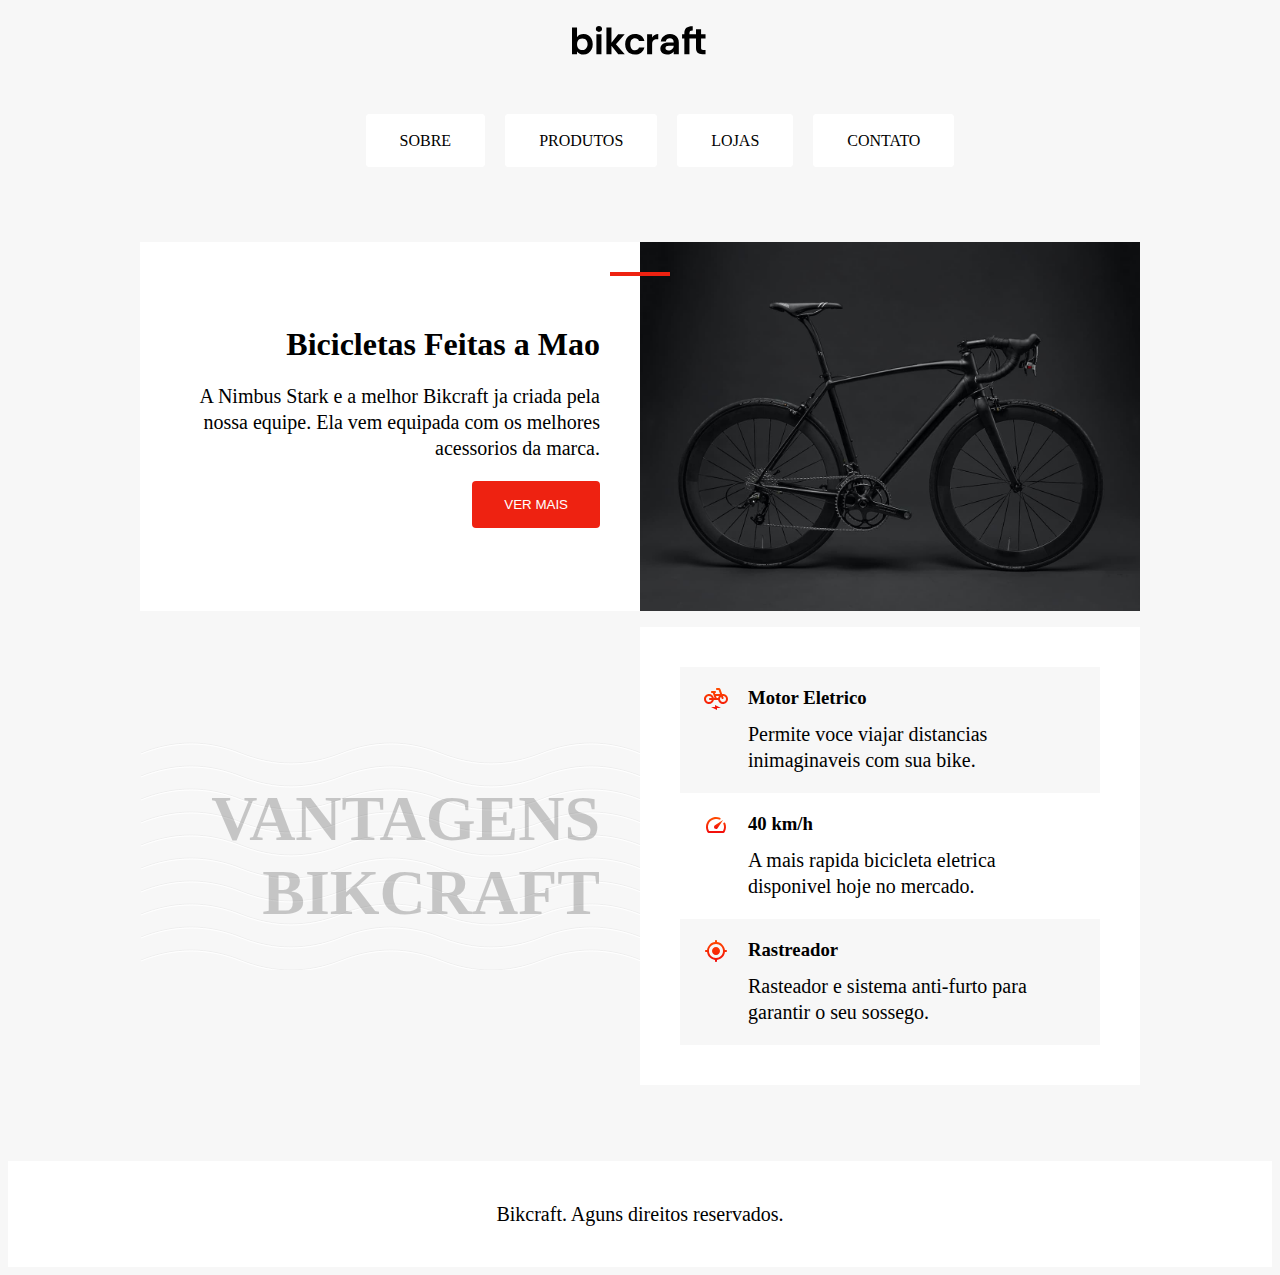
<file: Exercise/index.html>
<!DOCTYPE html>
<html lang="en">

<head>
    <meta charset="UTF-8">
    <meta name="viewport" content="width=device-width, initial-scale=1.0">
    <link rel="preconnect" href="https://fonts.googleapis.com">
    <link rel="preconnect" href="https://fonts.gstatic.com" crossorigin>
    <link rel="stylesheet" href="/Exercise/style.css">
    <title>Bikcraft</title>
</head>

<body>
    <header class="header">

        <img src="/Exercise/imgs/03-css-posicionamento/03-css-posicionamento/0309-posicionamento-exercicio/img/bikcraft.svg"
            alt="Bikcraft">

        <nav aria-label="primaria">
            <ul class="menu">
                <li>
                    <a href="/">sobre</a>
                </li>
                <li>
                    <a href="/">produtos</a>
                </li>
                <li>
                    <a href="/">lojas</a>
                </li>
                <li>
                    <a href="/">contato</a>
                </li>
            </ul>
        </nav>
    </header>

    <main>
        <article class="conteudo" aria-labelledby="label-introducao">

            <div class="introducao" id="label-introducao">
                <h1>Bicicletas Feitas a Mao</h1>
                <p>A Nimbus Stark e a melhor Bikcraft ja criada pela nossa equipe.
                    Ela vem equipada com os melhores
                    acessorios da marca.</p>
                <button class="btn">ver mais</button>
            </div>

            <img src="imgs/03-css-posicionamento/03-css-posicionamento/0309-posicionamento-exercicio/img/bicicleta.jpg"
                alt="Bikcraft preta">
        </article>
        <article class="conteudo" aria-labelledby="label-vantagens">

            <h2 class="subtitulo" id="label-vantagens">Vantagens Bikcraft</h2>
            <ul class="vantagens">
                <li class="vantagens-item">
                    <img src="/Exercise/imgs/03-css-posicionamento/03-css-posicionamento/0309-posicionamento-exercicio/img/eletrica.svg"
                        alt="">
                    <h3>Motor Eletrico</h3>
                    <p>Permite voce viajar distancias inimaginaveis com sua bike.</p>
                </li>
                <li class="vantagens-item">
                    <img src="/Exercise/imgs/03-css-posicionamento/03-css-posicionamento/0309-posicionamento-exercicio/img/velocidade.svg"
                        alt="">
                    <h3>40 km/h</h3>
                    <p>A mais rapida bicicleta eletrica disponivel hoje no mercado.</p>
                </li>
                <li class="vantagens-item">
                    <img src="/Exercise/imgs/03-css-posicionamento/03-css-posicionamento/0309-posicionamento-exercicio/img/rastreador.svg"
                        alt="">
                    <h3>Rastreador</h3>
                    <p>Rasteador e sistema anti-furto para garantir o seu sossego.</p>
                </li>
            </ul>
        </article>
    </main>

    <footer class="rodape">
        <p>Bikcraft. Aguns direitos reservados.</p>
    </footer>
</body>

</html>
</file>
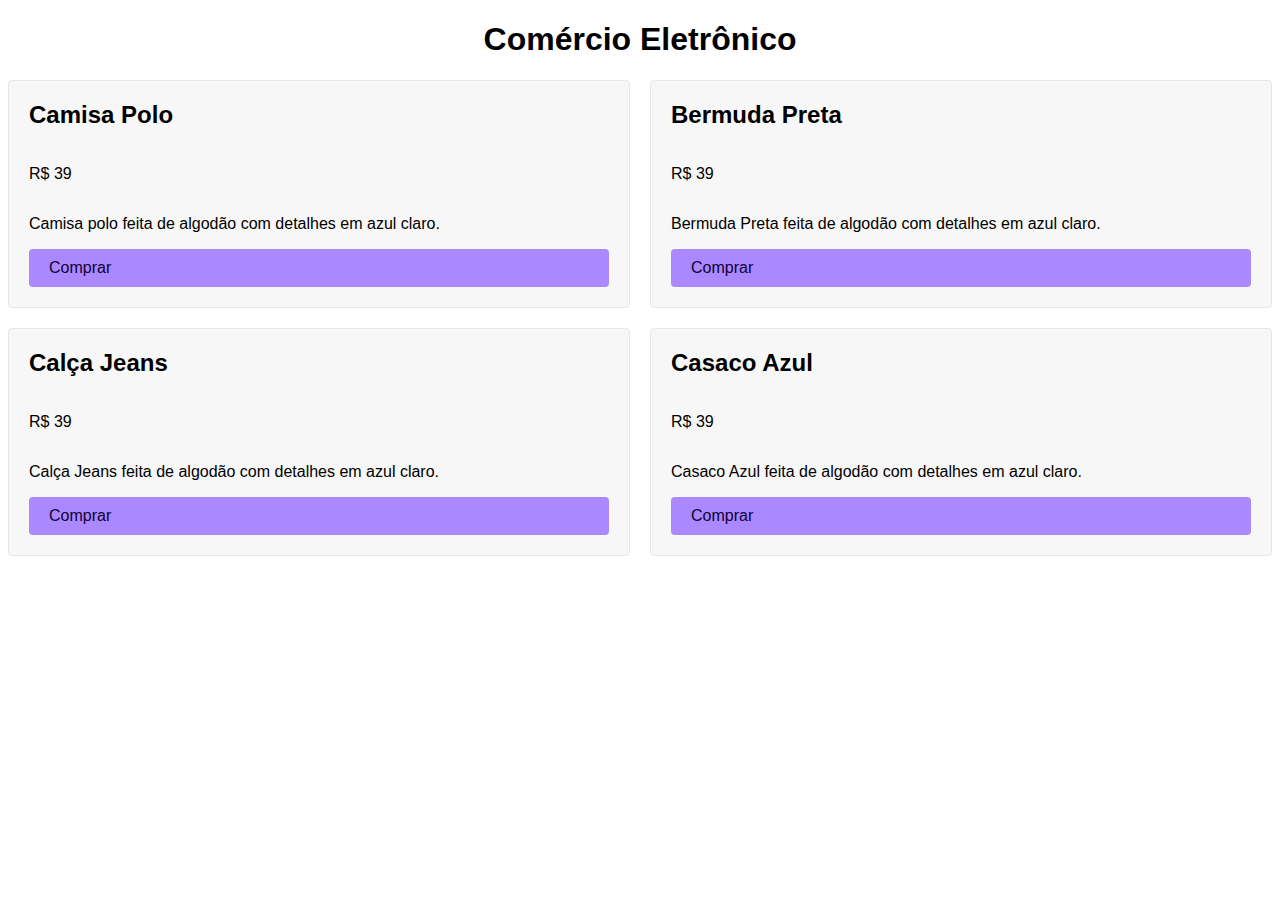
<file: Exercise/imgs/03-css-posicionamento/03-css-posicionamento/0302-grid-columns/web/index.html>
<!DOCTYPE html>
<html>

<head>
  <meta charset="UTF-8">
  <title>Grid</title>
  <link rel="stylesheet" href="./style.css">
</head>

<body>
  <h1>Comércio Eletrônico</h1>
  <div class="grid">
    <div class="item">
      <h2>Camisa Polo</h2>
      <p class="preco">R$ 39</p>
      <p>Camisa polo feita de algodão com detalhes em azul claro.</p>
      <a class="comprar" href="/">Comprar</a>
    </div>
    <div class="item">
      <h2>Bermuda Preta</h2>
      <p class="preco">R$ 39</p>
      <p>Bermuda Preta feita de algodão com detalhes em azul claro.</p>
      <a class="comprar" href="/">Comprar</a>
    </div>
    <div class="item">
      <h2>Calça Jeans</h2>
      <p class="preco">R$ 39</p>
      <p>Calça Jeans feita de algodão com detalhes em azul claro.</p>
      <a class="comprar" href="/">Comprar</a>
    </div>
    <div class="item">
      <h2>Casaco Azul</h2>
      <p class="preco">R$ 39</p>
      <p>Casaco Azul feita de algodão com detalhes em azul claro.</p>
      <a class="comprar" href="/">Comprar</a>
    </div>
  </div>
</body>

</html>
</file>
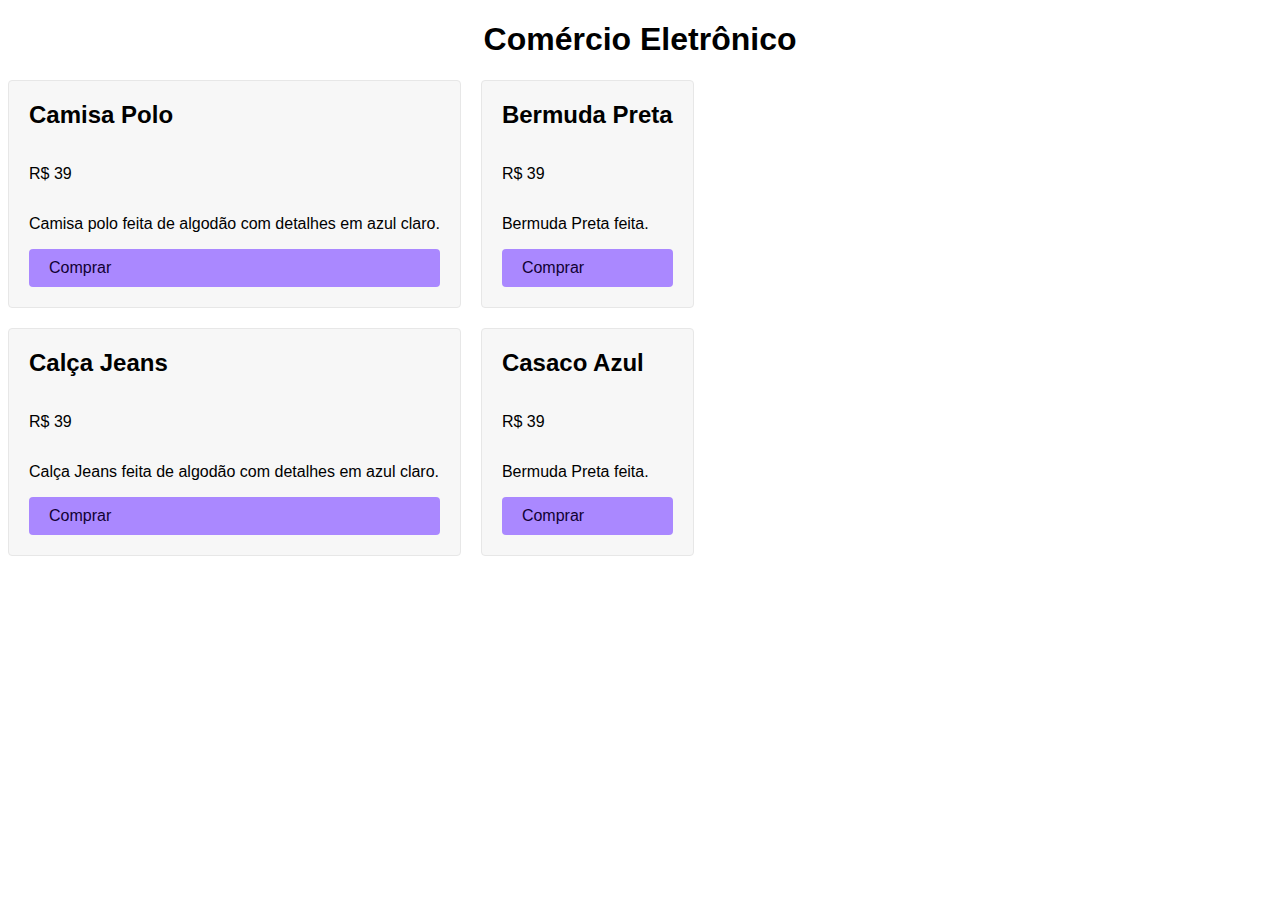
<file: Exercise/imgs/03-css-posicionamento/03-css-posicionamento/0303-align-e-justify-content/web/index.html>
<!DOCTYPE html>
<html>

<head>
  <meta charset="UTF-8">
  <title>Grid</title>
  <link rel="stylesheet" href="./style.css">
</head>

<body>
  <h1>Comércio Eletrônico</h1>
  <div class="grid">
    <div class="item">
      <h2>Camisa Polo</h2>
      <p class="preco">R$ 39</p>
      <p>Camisa polo feita de algodão com detalhes em azul claro.</p>
      <a class="comprar" href="/">Comprar</a>
    </div>
    <div class="item">
      <h2>Bermuda Preta</h2>
      <p class="preco">R$ 39</p>
      <p>Bermuda Preta feita.</p>
      <a class="comprar" href="/">Comprar</a>
    </div>
    <div class="item">
      <h2>Calça Jeans</h2>
      <p class="preco">R$ 39</p>
      <p>Calça Jeans feita de algodão com detalhes em azul claro.</p>
      <a class="comprar" href="/">Comprar</a>
    </div>
    <div class="item">
      <h2>Casaco Azul</h2>
      <p class="preco">R$ 39</p>
      <p>Bermuda Preta feita.</p>
      <a class="comprar" href="/">Comprar</a>
    </div>
  </div>
</body>

</html>
</file>
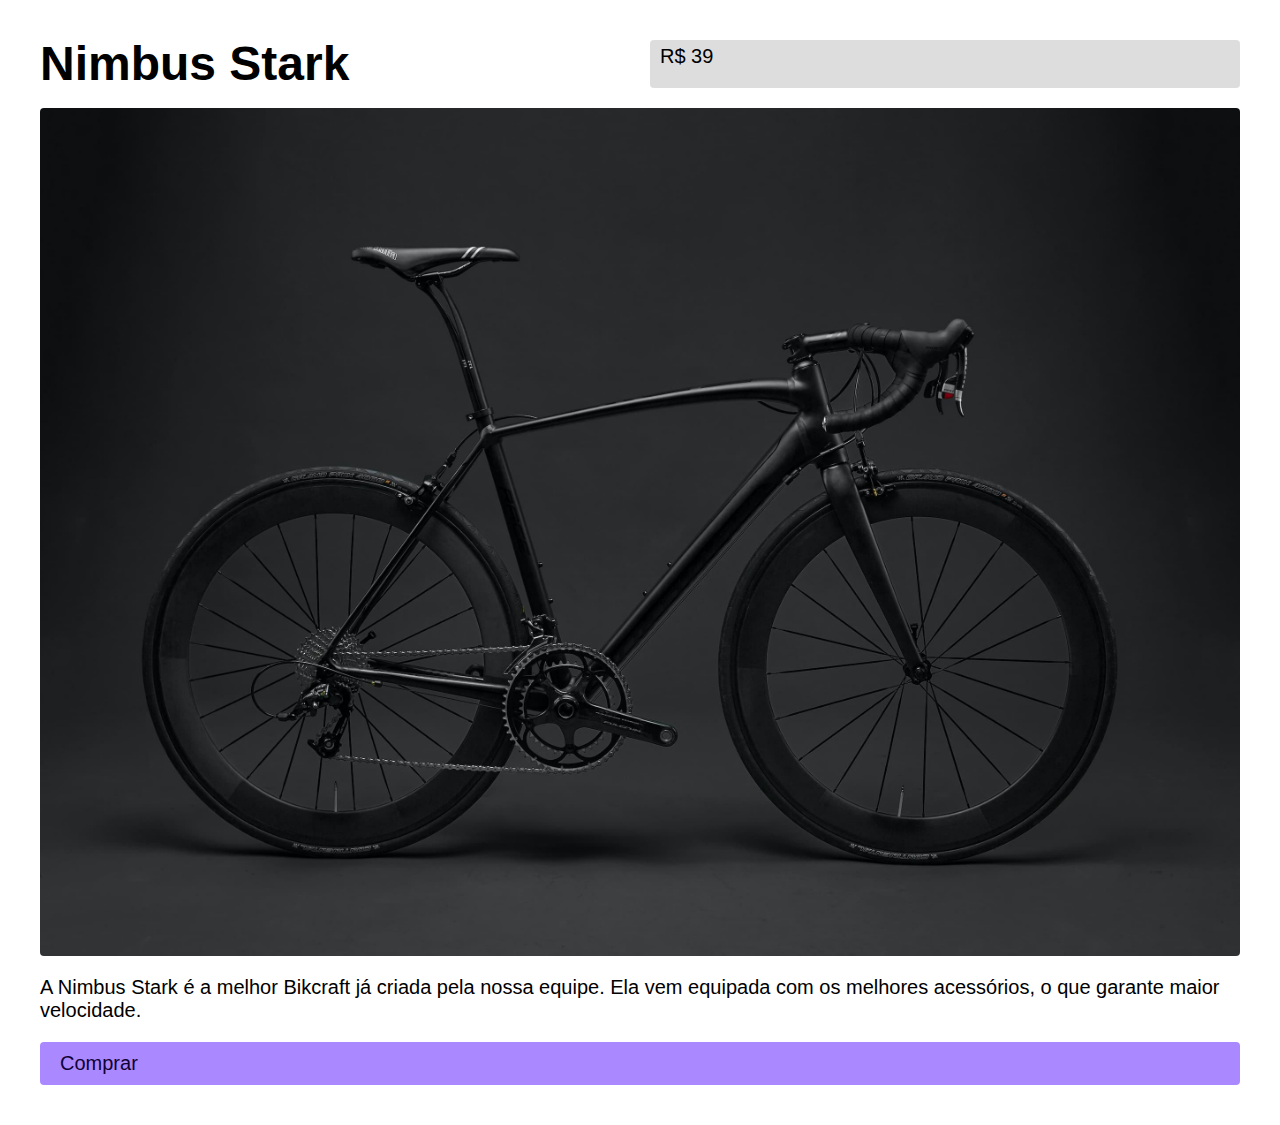
<file: Exercise/imgs/03-css-posicionamento/03-css-posicionamento/0304-grid-column/web/index.html>
<!DOCTYPE html>
<html>

<head>
  <meta charset="UTF-8">
  <title>Grid</title>
  <link rel="stylesheet" href="./style.css">
</head>

<body>
  <div class="grid">
    <h1 class="titulo">Nimbus Stark</h1>
    <span class="preco">R$ 39</span>
    <img class="foto" src="./img/bicicleta.jpg" alt="Bicicleta Preta">
    <p class="descricao">A Nimbus Stark é a melhor Bikcraft já criada pela nossa equipe. Ela vem equipada com os melhores acessórios, o que garante maior velocidade.</p>
    <a class="comprar" href="/">Comprar</a>
  </div>
</body>

</html>
</file>
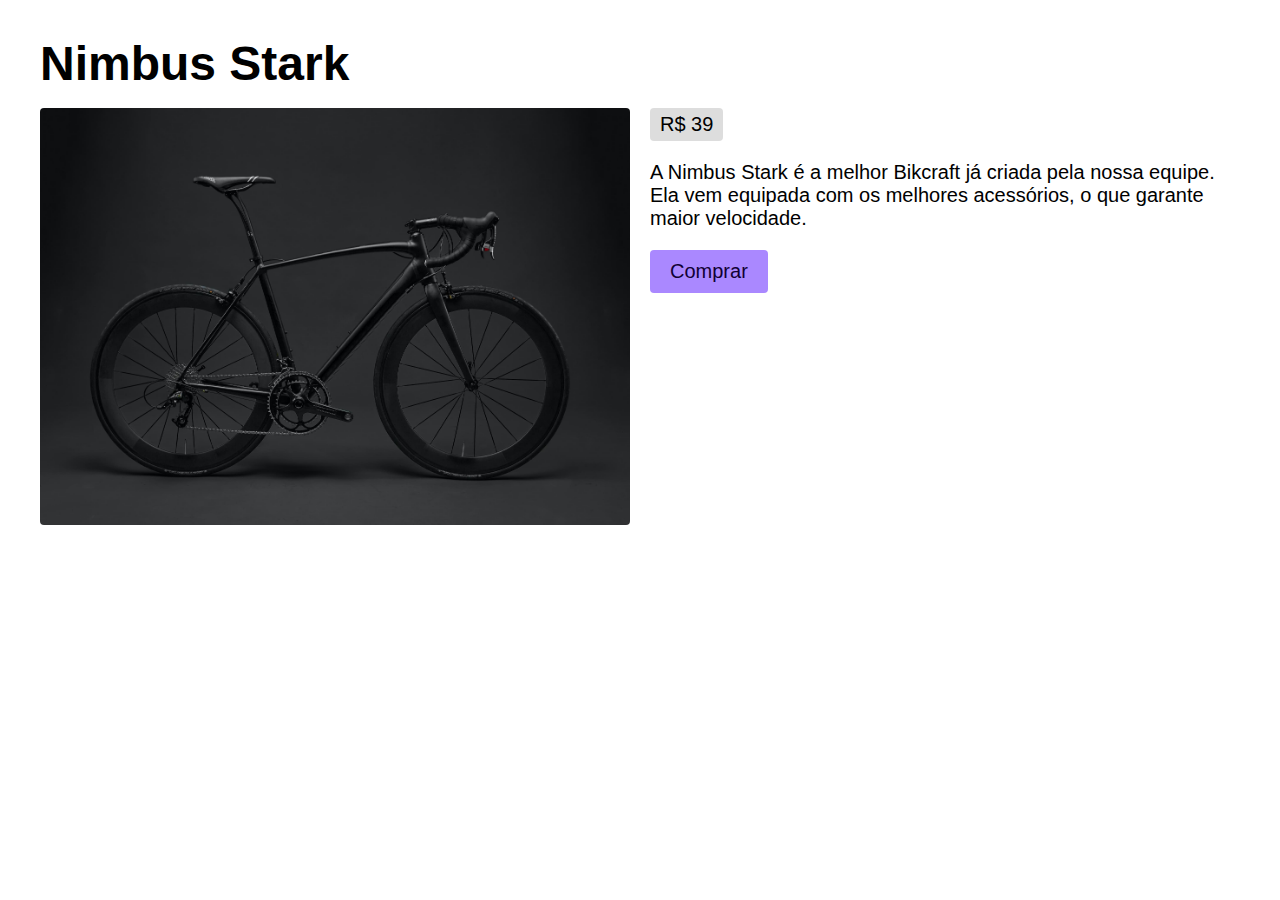
<file: Exercise/imgs/03-css-posicionamento/03-css-posicionamento/0305-align-e-justify-items/web/index.html>
<!DOCTYPE html>
<html>

<head>
  <meta charset="UTF-8">
  <title>Grid</title>
  <link rel="stylesheet" href="./style.css">
</head>

<body>
  <div class="grid">
    <h1 class="titulo">Nimbus Stark</h1>
    <img class="foto" src="./img/bicicleta.jpg" alt="Bicicleta Preta">
    <div class="info">
      <span class="preco">R$ 39</span>
      <p class="descricao">A Nimbus Stark é a melhor Bikcraft já criada pela nossa equipe. Ela vem equipada com os melhores acessórios, o que garante maior velocidade.</p>
      <a class="comprar" href="/">Comprar</a>
    </div>
  </div>
</body>

</html>
</file>
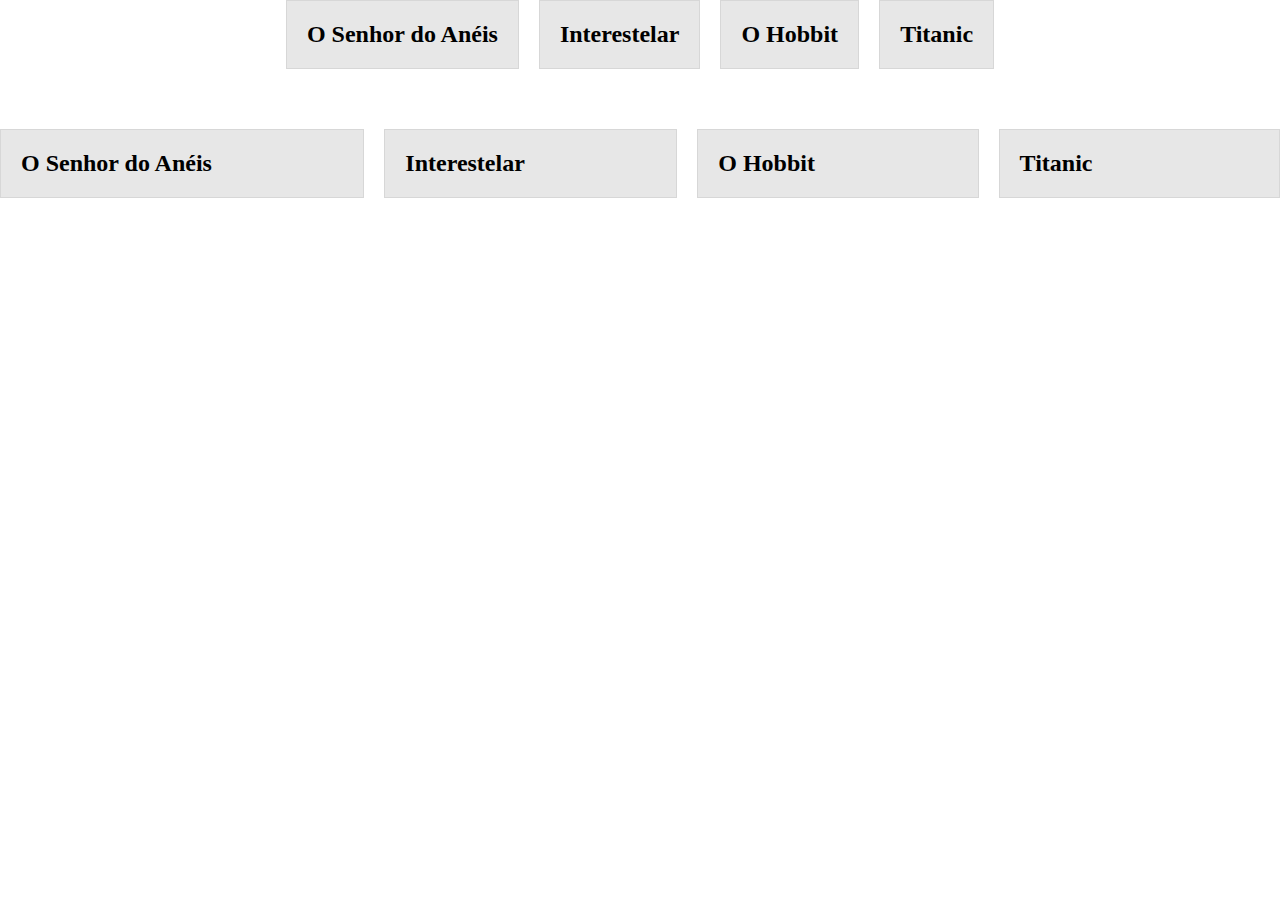
<file: Exercise/imgs/03-css-posicionamento/03-css-posicionamento/0307-flexbox/web/index.html>
<!DOCTYPE html>
<html>

<head>
  <meta charset="UTF-8">
  <title>Flexbox</title>
  <link rel="stylesheet" href="./style.css">
</head>

<body>
  <div class="flex">
    <h2>O Senhor do Anéis</h2>
    <h2>Interestelar</h2>
    <h2>O Hobbit</h2>
    <h2>Titanic</h2>
  </div>

  <div class="grid">
    <h2>O Senhor do Anéis</h2>
    <h2>Interestelar</h2>
    <h2>O Hobbit</h2>
    <h2>Titanic</h2>
  </div>
</body>

</html>
</file>
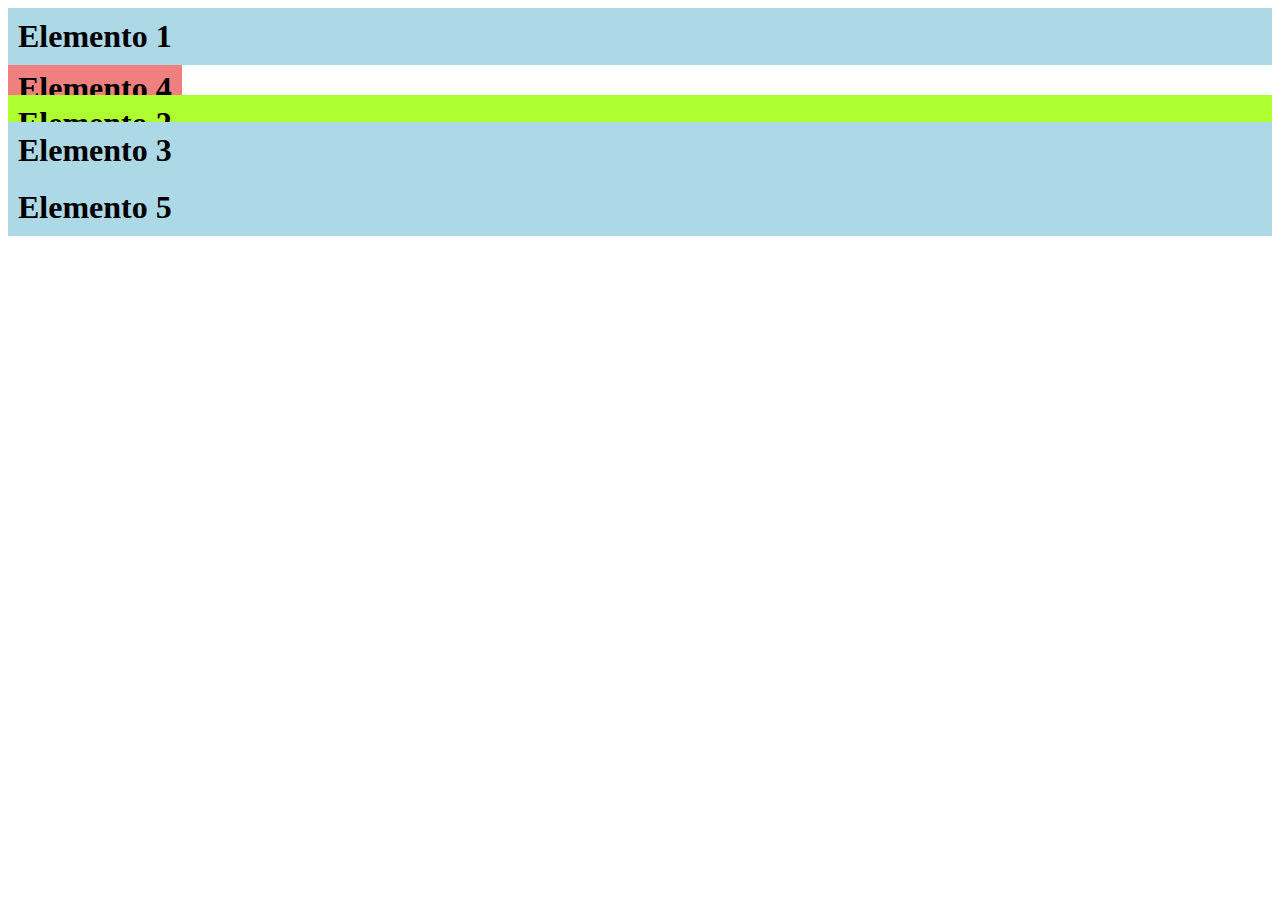
<file: Exercise/imgs/03-css-posicionamento/03-css-posicionamento/0308-position/web/index.html>
<!DOCTYPE html>
<html>

<head>
  <meta charset="UTF-8">
  <title>Position</title>
  <link rel="stylesheet" href="./style.css">
</head>

<body>
  <h1>Elemento 1</h1>
  <h1 class="index1">Elemento 2</h1>
  <h1 class="index3">Elemento 3</h1>
  <h1 class="index2">Elemento 4</h1>
  <h1>Elemento 5</h1>
</body>

</html>
</file>
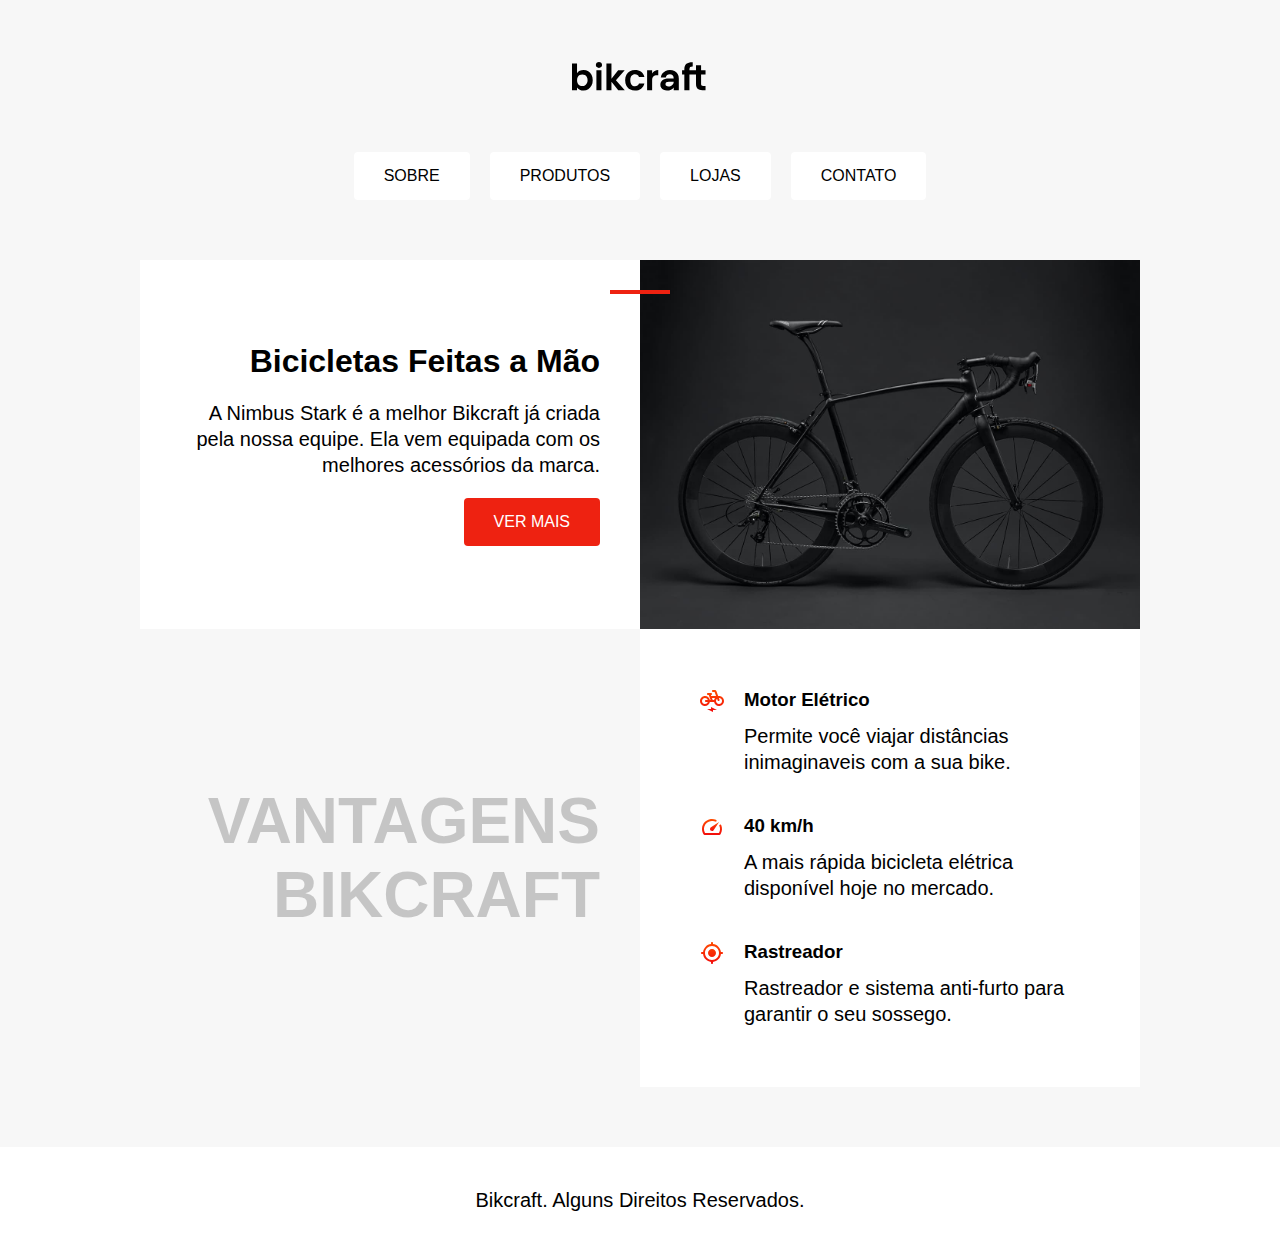
<file: Exercise/imgs/03-css-posicionamento/03-css-posicionamento/0309-posicionamento-exercicio/web/index.html>
<!DOCTYPE html>
<html>

<head>
  <meta charset="UTF-8">
  <title>Bikcraft</title>
  <link rel="stylesheet" href="./style.css">
</head>

<body>
  <img src="./img/bikcraft.svg" alt="Bikcraft">

  <div class="menu">
    <a href="/">Sobre</a>
    <a href="/">Produtos</a>
    <a href="/">Lojas</a>
    <a href="/">Contato</a>
  </div>

  <div class="conteudo">
    <div class="introducao">
      <span class="detalhe"></span>
      <h1>Bicicletas Feitas a Mão</h1>
      <p>A Nimbus Stark é a melhor Bikcraft já criada pela nossa equipe. Ela vem equipada com os melhores acessórios da marca.</p>
      <a class="botao" href="/">Ver Mais</a>
    </div>

    <img src="./img/bicicleta.jpg" alt="Bicicleta Bikcraft Preta">

    <h2 class="subtitulo">Vantagens Bikcraft</h2>

    <div class="vantagens">
      <div class="vantagens-item">
        <img src="./img/eletrica.svg" alt="">
        <h3>Motor Elétrico</h3>
        <p>Permite você viajar distâncias inimaginaveis com a sua bike.</p>
      </div>
      <div class="vantagens-item">
        <img src="./img/velocidade.svg" alt="">
        <h3>40 km/h</h3>
        <p>A mais rápida bicicleta elétrica disponível hoje no mercado.</p>
      </div>
      <div class="vantagens-item">
        <img src="./img/rastreador.svg" alt="">
        <h3>Rastreador</h3>
        <p>Rastreador e sistema anti-furto para garantir o seu sossego.</p>
      </div>
    </div>
  </div>

  <div class="rodape">
    <p>Bikcraft. Alguns Direitos Reservados.</p>
  </div>
</body>

</html>
</file>
<file: Exercise/style.css>
body {
    background-color: #f7f7f7;
    display: grid;
    gap: 60px;
    justify-items: center;
}
header {
    display: grid;
    justify-items: center;
    gap: 60px;
    padding: 1rem 2rem;
}
img {
    max-width: 100%;
}
a {
    text-decoration: none;
}
p, h1, h2, h3 {
    margin: 0;
}

p {
    font-size: 20px;
    line-height: 1.3;
}
.menu {
    display: flex;
    gap: 20px;
    justify-content: center;
    list-style: none;
}
.menu a {
    border-radius: 4px;
    background: #ffffff;
    padding: 1rem 2rem;
    color: #000;
    text-transform: uppercase;
    flex-wrap: wrap;
    border: solid 2px #fff;
}
.menu a:hover {
    border-color: #e21;
}
.conteudo {
    display: grid;
    grid-template-columns: 1fr 1fr;
    max-width: 1000px;
}
.introducao {
    background: #fff;
    padding: 40px;
    text-align: right;
    position: relative;
    display: grid;
    gap: 20px;
    align-content: center;
    justify-items: end;
}
.introducao::before{
    content: "";
    width: 60px;
    height: 4px;
    background: #e21;
    display: inline-block;
    position: absolute;
    top: 30px;
    right: -30px;
}
.btn {
    background: #e21;
    color: #fff;
    padding: 1rem 2rem;
    border-radius: 4px;
    text-transform: uppercase;
    border: none;
}
.btn:hover {
    background-color: #900;
}
.subtitulo {
    font-size: 64px;
    text-transform: uppercase;
    color: rgba(0,0,0,0.2);
    text-align: right;
    padding: 40px;
    align-self: center;
    background-image: url("./imgs/03-css-posicionamento/03-css-posicionamento/0309-posicionamento-exercicio/img/onda.svg");
}
.vantagens {
    background: #fff;
    padding: 40px;
}
.vantagens-item:nth-child(odd) {
    background-color: #f7f7f7;
}
.vantagens-item {
    display: grid;
    grid-template-columns: auto 1fr;
    gap: 10px 20px;
    padding: 20px;
    border-left:4px solid transparent;
}
.vantagens-item:hover {
    border-left: 4px solid #e21;
}
.vantagens-item p {
    grid-column: 2;
}
.rodape {
    background: #fff;
    width: 100%;
    text-align: center;
    padding: 40px;
    box-sizing: border-box;
}
</file>
<file: Exercise/imgs/03-css-posicionamento/03-css-posicionamento/0302-grid-columns/web/style.css>
body {
  font-family: Arial;
}

h1 {
  text-align: center;
}

h2 {
  margin-top: 0px;
}

.comprar {
  background: #a8f;
  color: #103;
  padding: 10px 20px;
  text-decoration: none;
  border-radius: 4px;
}

.item {
  background: #f7f7f7;
  border: 1px solid #e7e7e7;
  padding: 20px;
  border-radius: 4px;
  display: grid;
}

.grid {
  display: grid;
  grid-template-columns: 1fr 1fr;
  gap: 20px;
}
</file>
<file: Exercise/imgs/03-css-posicionamento/03-css-posicionamento/0303-align-e-justify-content/web/style.css>
body {
  font-family: Arial;
}

h1 {
  text-align: center;
}

h2 {
  margin-top: 0px;
}

.comprar {
  background: #a8f;
  color: #103;
  padding: 10px 20px;
  text-decoration: none;
  border-radius: 4px;
}

.item {
  background: #f7f7f7;
  border: 1px solid #e7e7e7;
  padding: 20px;
  border-radius: 4px;
  display: grid;
}

.grid {
  display: grid;
  height: 800px;
  grid-template-columns: auto auto;
  gap: 20px;
  place-content: start;
}
</file>
<file: Exercise/imgs/03-css-posicionamento/03-css-posicionamento/0304-grid-column/web/style.css>
.grid {
  display: grid;
  gap: 20px;
  grid-template-columns: 1fr 1fr;
}

.foto {
  grid-column: 1 / -1;
}

.descricao {
  grid-column: 1 / 3;
}

.comprar {
  grid-column: 1 / 3;
}

/* Estilos Gerais */

body {
  font-family: Arial;
  margin: 40px;
}

h1,
p {
  margin: 0px;
}

h1 {
  font-size: 48px;
  line-height: 1;
}

p,
span {
  font-size: 20px;
}

img {
  max-width: 100%;
  border-radius: 4px;
}

.comprar {
  background: #a8f;
  color: #103;
  padding: 10px 20px;
  text-decoration: none;
  border-radius: 4px;
  font-size: 20px;
}

.preco {
  background: #ddd;
  padding: 5px 10px;
  border-radius: 4px;
}
</file>
<file: Exercise/imgs/03-css-posicionamento/03-css-posicionamento/0305-align-e-justify-items/web/style.css>
.grid {
  display: grid;
  gap: 20px;
  grid-template-columns: repeat(2, 1fr);
}

.titulo {
  grid-column: 1 / -1;
}

.info {
  place-self: start;
  display: grid;
  place-items: start;
  gap: 20px;
}

/* Estilos Gerais */

body {
  font-family: Arial;
  margin: 40px;
}

h1,
p {
  margin: 0px;
}

h1 {
  font-size: 48px;
  line-height: 1;
}

p,
span {
  font-size: 20px;
}

img {
  max-width: 100%;
  border-radius: 4px;
}

.comprar {
  background: #a8f;
  color: #103;
  padding: 10px 20px;
  text-decoration: none;
  border-radius: 4px;
  font-size: 20px;
}

.preco {
  background: #ddd;
  padding: 5px 10px;
  border-radius: 4px;
}
</file>
<file: Exercise/imgs/03-css-posicionamento/03-css-posicionamento/0307-flexbox/web/style.css>
.flex {
  display: flex;
  flex-wrap: wrap;
  gap: 20px;
  justify-content: center;
}

body {
  margin: 0px;
}

h2 {
  background: #e7e7e7;
  border: 1px solid #d7d7d7;
  padding: 20px;
  margin: 0px;
}

.grid {
  margin-top: 60px;
  display: grid;
  gap: 20px;
  grid-template-columns: repeat(auto-fit, minmax(150px, auto));
}
</file>
<file: Exercise/imgs/03-css-posicionamento/03-css-posicionamento/0308-position/web/style.css>
h1 {
  margin: 0px;
  padding: 10px;
  background: lightblue;
}

.index1 {
  position: relative;
  background: greenyellow;
  top: 30px;
  z-index: 1;
}

.index2 {
  position: absolute;
  background: lightcoral;
  top: 60px;
  z-index: -1;
}

.index3 {
  position: relative;
  z-index: 999999;
}
</file>
<file: Exercise/imgs/03-css-posicionamento/03-css-posicionamento/0309-posicionamento-exercicio/web/style.css>
body {
  font-family: Arial, Helvetica, sans-serif;
  margin: 0px;
  background: #f7f7f7;
  display: grid;
  gap: 60px;
  justify-items: center;
  margin-top: 60px;
}

img {
  max-width: 100%;
  display: block;
}

a {
  text-decoration: none;
}

p,
h1,
h2,
h3 {
  margin: 0px;
}

p {
  font-size: 20px;
  line-height: 1.3;
}

.menu {
  display: flex;
  flex-wrap: wrap;
  gap: 20px;
  justify-content: center;
}

.menu a {
  background: #ffffff;
  padding: 15px 30px;
  border-radius: 4px;
  color: #000000;
  text-transform: uppercase;
}

.conteudo {
  display: grid;
  grid-template-columns: 1fr 1fr;
  max-width: 1000px;
}

.introducao {
  background: #fff;
  padding: 40px;
  text-align: right;
  position: relative;
  display: grid;
  gap: 20px;
  align-content: center;
  justify-items: end;
}

.detalhe {
  width: 60px;
  height: 4px;
  background: #e21;
  position: absolute;
  top: 30px;
  right: -30px;
}

.botao {
  background: #e21;
  color: #fff;
  padding: 15px 30px;
  border-radius: 4px;
  text-transform: uppercase;
}

.subtitulo {
  font-size: 64px;
  text-transform: uppercase;
  color: rgba(0, 0, 0, 0.2);
  text-align: right;
  padding: 40px;
  align-self: center;
}

.vantagens {
  background: #fff;
  padding: 40px;
}

.vantagens-item {
  display: grid;
  grid-template-columns: auto 1fr;
  gap: 10px 20px;
  padding: 20px;
}

.vantagens-item p {
  grid-column: 2;
}

.rodape {
  background: #fff;
  width: 100%;
  text-align: center;
  padding: 40px;
  box-sizing: border-box;
}
</file>
